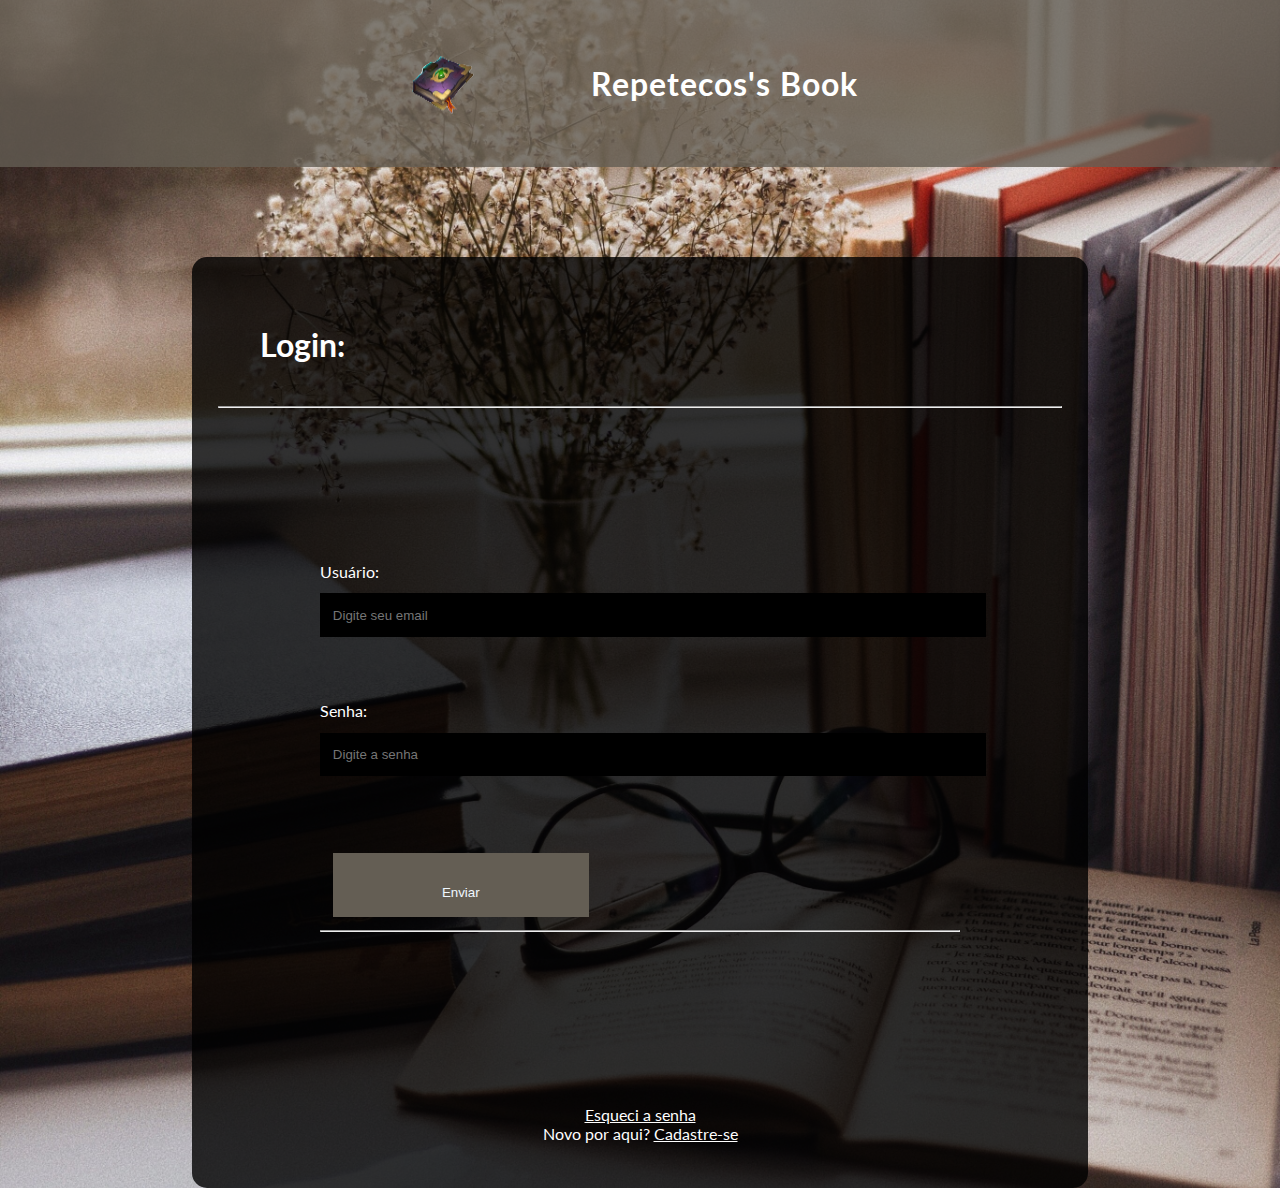
<file: www/login.html>
<!DOCTYPE HTML>
<html>
<head>
  <meta charset="utf-8">
  <meta name="viewport" content="width=device-width, initial-scale=1, maximum-scale=1, user-scalable=no, viewport-fit=cover">
  <meta http-equiv="Content-Security-Policy" content="default-src * data: gap: https://ssl.gstatic.com; style-src * 'unsafe-inline'; script-src * 'unsafe-inline' 'unsafe-eval'">
  <link rel="stylesheet" href="css/stylelogin.css">
  <script src="components/acao.js"></script>
</head>
<body>
    <header class="topo">
            <img src="./img/logozin.png" class="logo">
            <h1>Repetecos's Book</h1>
    </header>
    <section>
        <form id="entrar" method="post" class="formulario">
            <header class="cabeca">
                <h1>Login:</h1>
                <hr>
            </header>
            <main class="cont">
                <label>Usuário:</label><br>
                <input type="text" name="login" id="login" class="nome" placeholder="Digite seu email">
                <br>
            	<label>Senha:</label><br>
            	<input type="password" id="senha" name="senha" class="codigo" placeholder="Digite a senha">
            	<br>
            	<input type="button" class="bnt" name="botao" id="bt" value="Enviar" onclick="click()">
            	<br>
            	<hr>
            </main>
            <footer class="fimform">
                <a href="#">Esqueci a senha</a>
                <br>
                Novo por aqui?
                <a href="#">Cadastre-se</a>
            </footer>
        </form>
    </section>
    <footer>
        
    </footer>
    <script>
         let form = document.getElementById("bt");
    let login = document.getElementById("login");
    let senha = document.getElementById("senha");
    
    form.addEventListener("click", ()=>{ 
    let formData = new FormData();
    formData.append('login', `${login.value}`);
    formData.append('senha', `${senha.value}`);
    fetch("https://repetecosbook.profrodolfo.com.br/usuario.php",
    {
        body: formData,
        method: "post",
        mode: 'cors',
        cache: 'default'
    })  .then(response => {response.json()
    .then(data => {
        console.log(data);
            if(data.erro){
                alert("Usuário e/ou senha incorretos!");
            }else{
                alert("Login feito com sucesso" + data.dados.nome);
                
            }
        })})
    });
    </script>
</body>
</html>
</file>
<file: www/css/stylelogin.css>
@import url('https://fonts.googleapis.com/css2?family=Lato&family=Mouse+Memoirs&family=Teko&display=swap');

*{
    padding: 0;
    margin: 0;
    color:white;
}

body{
     background-image: url(fundo.jpeg);
     background-repeat: no-repeat;
     background-size: cover;
     background-position: center center;
     height: 100vh;
}

.topo{
    background-color: rgba(100, 94, 84, 0.8);
    font-family: 'Lato', sans-serif;
    letter-spacing: 1px;
    display: flex;
    flex-wrap: nowrap;
    justify-content: center;
}

header h1{
    padding: 5%;
}

.logo{
    padding: 4%;
}

input{
    padding: 2%;
    margin-top: 2%;
    margin-bottom: 10%;
    color: aliceblue;
    background-color: black;
    border: none;
    width: 50vw;
    height: 2vh;
}



.formulario{
    width: 70vw;
    font-family: 'Lato', sans-serif;
    background-color: rgba(0, 0, 0, 0.8);
    border-radius: 15px;
    margin-top: 10vh;
    margin-left: 15%;
}

.cabeca{
    padding: 2vw;
}

.cont{
    padding: 10vw;
}

.bnt{
    padding: 5%;
    color: aliceblue;
    cursor: pointer;
    background-color: rgb(100, 94, 84);
    border: none;
    width: 20vw;
    height: 5vh;
    margin:2%;
}

.bnt:hover{
    color: black;
    background-color: rgb(255, 255, 255);
}

.fimform{
    text-align: center;
    padding: 5%;
}
</file>
